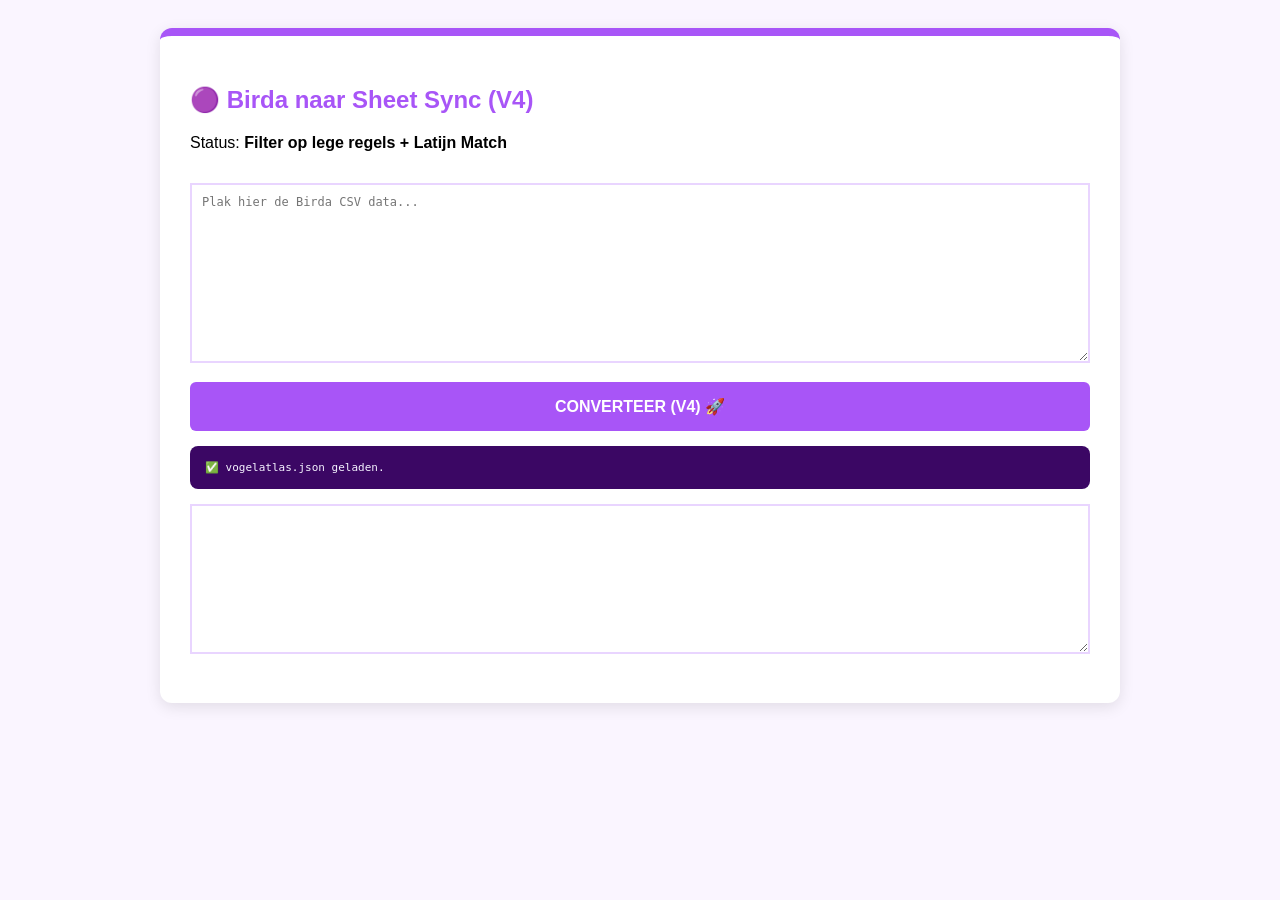
<file: converter-birda.html>
<!DOCTYPE html>
<html lang="nl">
<head>
    <meta charset="UTF-8">
    <title>Birda Sync [PAARS V4]</title>
    <style>
        body { font-family: sans-serif; padding: 20px; background: #faf5ff; }
        .box { max-width: 900px; margin: 0 auto; background: white; padding: 30px; border-radius: 12px; border-top: 8px solid #a855f7; box-shadow: 0 4px 15px rgba(0,0,0,0.1); }
        textarea { width: 100%; height: 180px; margin: 15px 0; font-family: monospace; font-size: 12px; padding: 10px; border: 2px solid #e9d5ff; box-sizing: border-box; }
        button { background: #a855f7; color: white; border: none; padding: 15px; border-radius: 6px; cursor: pointer; width: 100%; font-weight: bold; font-size: 16px; }
        #log { background: #3b0764; color: #f5f3ff; padding: 15px; border-radius: 8px; margin-top: 15px; font-family: monospace; font-size: 11px; white-space: pre-wrap; }
    </style>
</head>
<body>
<div class="box">
    <h2 style="color:#a855f7;">🟣 Birda naar Sheet Sync (V4)</h2>
    <p>Status: <strong>Filter op lege regels + Latijn Match</strong></p>
    <textarea id="csvInput" placeholder="Plak hier de Birda CSV data..."></textarea>
    <button onclick="convert()">CONVERTEER (V4) 🚀</button>
    <div id="log">Status: Wachten op data...</div>
    <textarea id="jsonOutput" readonly style="height:150px;"></textarea>
    <button id="downloadBtn" style="display:none; background:#7e22ce; margin-top:10px;" onclick="download()">DOWNLOAD JSON</button>
</div>

<script>
let vogelAtlas = [];
async function init() {
    try {
        const res = await fetch('soorten.json');
        vogelAtlas = await res.json();
        document.getElementById('log').innerHTML = "✅ vogelatlas.json geladen.";
    } catch (e) { document.getElementById('log').innerHTML = "⚠️ Atlas niet gevonden."; }
}

function splitCSV(row) {
    const result = [];
    let cur = '', inQuote = false;
    for (let char of row) {
        if (char === '"') inQuote = !inQuote;
        else if (char === ',' && !inQuote) {
            result.push(cur.trim());
            cur = '';
        } else cur += char;
    }
    result.push(cur.trim());
    return result;
}

function convert() {
    const input = document.getElementById('csvInput').value.trim();
    const lines = input.split(/\r?\n/);
    if(lines.length < 2) return;

    const headers = splitCSV(lines[0]).map(h => h.toLowerCase());
    
    const iSci = headers.indexOf('scientificname');
    const iCommon = headers.indexOf('commonname');
    const iLat = headers.indexOf('latitude');
    const iLon = headers.indexOf('longitude');
    const iDate = headers.indexOf('date');
    const iSess = headers.indexOf('sessiontitle');
    const iCount = headers.indexOf('count');

    const results = lines.slice(1).map((line, idx) => {
        if (!line.trim()) return null; // Sla echt lege regels over
        
        const cols = splitCSV(line);
        const csvSci = cols[iSci] || "";
        
        // CRUCIALE FIX: Sla regels over die geen wetenschappelijke naam hebben (vookomt "Onbekend")
        if (csvSci === "" || csvSci.toLowerCase() === "scientificname") return null;

        const csvCommon = cols[iCommon] || "Onbekend";
        let match = vogelAtlas.find(v => v.WetSchap && v.WetSchap.toLowerCase() === csvSci.toLowerCase());
        
        const d = new Date(cols[iDate]);
        const p = (n) => n.toString().padStart(2, '0');
        const ts = isNaN(d.getTime()) ? cols[iDate] : `${d.getFullYear()}-${p(d.getMonth()+1)}-${p(d.getDate())} ${p(d.getHours())}:${p(d.getMinutes())}:00`;

        return {
            id: "BIRDA-" + (cols[0].substring(0,8) || idx),
            species: match ? match.naam : csvCommon,
            latin: match ? match.WetSchap : csvSci,
            status: match ? match.status : "Onbekend",
            count: parseInt(cols[iCount]) || 1,
            methode: "Gezien",
            tag: cols[iSess] || "Birda Locatie",
            notes: "Birda Import",
            timestamp: ts,
            isoDate: cols[iDate],
            synced: false,
            coords: { 
                lat: cols[iLat] ? Number(cols[iLat]) : null, 
                lon: cols[iLon] ? Number(cols[iLon]) : null 
            }
        };
    }).filter(r => r !== null);

    document.getElementById('jsonOutput').value = JSON.stringify(results, null, 2);
    document.getElementById('downloadBtn').style.display = "block";
    
    document.getElementById('log').innerHTML = `✅ Klaar! ${results.length} geldige waarnemingen gevonden.\nLege regels zijn automatisch verwijderd.`;
}

function download() {
    const data = document.getElementById('jsonOutput').value;
    const blob = new Blob([data], {type: 'application/json'});
    const a = document.createElement('a');
    a.href = URL.createObjectURL(blob);
    a.download = "birda_v4_clean.json";
    a.click();
}
init();
</script>
</body>
</html>
</file>
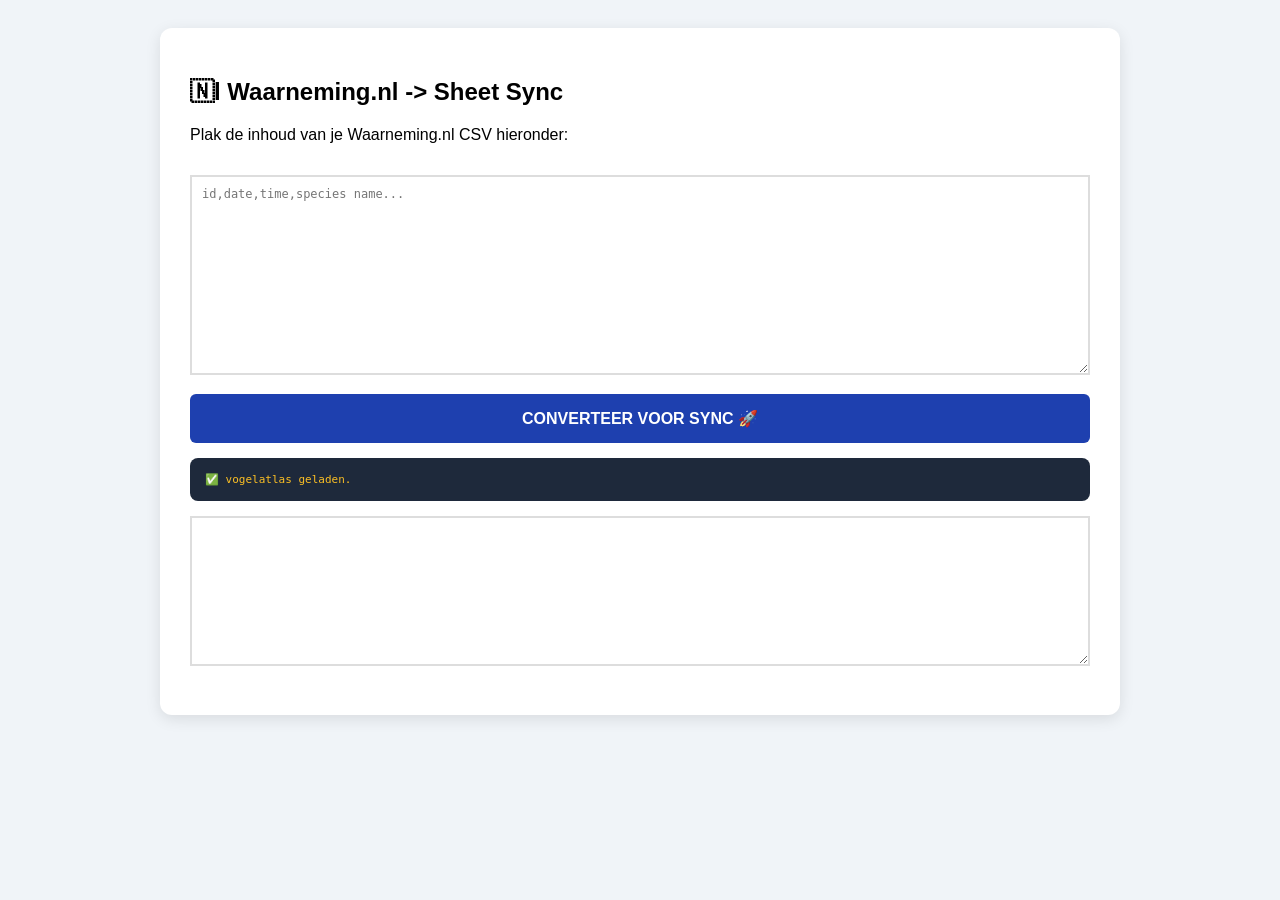
<file: converter.html>
<!DOCTYPE html>
<html lang="nl">
<head>
    <meta charset="UTF-8">
    <title>Waarneming.nl naar Sheet Sync</title>
    <style>
        body { font-family: sans-serif; padding: 20px; background: #f0f4f8; }
        .box { max-width: 900px; margin: 0 auto; background: white; padding: 30px; border-radius: 12px; box-shadow: 0 4px 15px rgba(0,0,0,0.1); }
        textarea { width: 100%; height: 200px; margin: 15px 0; font-family: monospace; font-size: 12px; padding: 10px; border: 2px solid #ddd; box-sizing: border-box; }
        button { background: #1e40af; color: white; border: none; padding: 15px; border-radius: 6px; cursor: pointer; width: 100%; font-weight: bold; font-size: 16px; }
        #status { margin-top: 15px; padding: 10px; border-radius: 6px; display: none; text-align: center; font-weight: bold; }
        .log-box { background: #1e293b; color: #fbbf24; padding: 15px; border-radius: 8px; margin-top: 15px; font-family: monospace; font-size: 11px; max-height: 150px; overflow-y: auto; }
    </style>
</head>
<body>
<div class="box">
    <h2>🇳l Waarneming.nl -> Sheet Sync</h2>
    <div id="status"></div>
    <p>Plak de inhoud van je Waarneming.nl CSV hieronder:</p>
    <textarea id="csvInput" placeholder="id,date,time,species name..."></textarea>
    <button onclick="convert()">CONVERTEER VOOR SYNC 🚀</button>
    <div id="log" class="log-box">Status: Wachten op data...</div>
    <textarea id="jsonOutput" readonly style="height:150px;"></textarea>
    <button id="downloadBtn" style="display:none; background:#10b981; margin-top:10px;" onclick="download()">DOWNLOAD JSON</button>
</div>

<script>
let vogelAtlas = [];
async function init() {
    try {
        const res = await fetch('soorten.json');
        vogelAtlas = await res.json();
        document.getElementById('log').innerHTML = "✅ vogelatlas geladen.";
    } catch (e) { document.getElementById('log').innerHTML = "⚠️ Atlas niet gevonden."; }
}

function toSheetDate(dStr, tStr) {
    if (!dStr) return "";
    try {
        // Waarneming.nl heeft datum (YYYY-MM-DD) en tijd (HH:MM:SS) apart
        return `${dStr} ${tStr || "12:00:00"}`;
    } catch (e) { return dStr; }
}

function convert() {
    const input = document.getElementById('csvInput').value.trim();
    const lines = input.split(/\r?\n/);
    if(lines.length < 2) return;

    // In jouw bestand is het een komma
    const headers = lines[0].toLowerCase().split(',').map(h => h.trim());
    
    // Indexen op basis van jouw specifieke CSV
    const iSpecies = headers.indexOf('species name');
    const iSci = headers.indexOf('scientific name');
    const iDate = headers.indexOf('date');
    const iTime = headers.indexOf('time');
    const iLoc = headers.indexOf('location');
    const iLat = headers.indexOf('lat');
    const iLon = headers.indexOf('lng'); // Waarneming gebruikt 'lng'
    const iCount = headers.indexOf('number');
    const iNotes = headers.indexOf('notes');

    const results = lines.slice(1).map((line, idx) => {
        if (!line.trim()) return null;
        
        // Split op komma, maar negeer komma's binnen quotes (voor locaties)
        const cols = line.split(/,(?=(?:(?:[^"]*"){2})*[^"]*$)/).map(c => c.trim().replace(/"/g, ''));
        
        const soort = cols[iSpecies] || "Onbekend";
        const match = vogelAtlas.find(v => v.naam && v.naam.toLowerCase() === soort.toLowerCase());

        // Coördinaten direct ophalen als Number voor maximale precisie
        const latVal = cols[iLat];
        const lonVal = cols[iLon];

        return {
            id: "WNL-" + cols[0], // Gebruik het originele Waarneming ID
            species: soort,
            latin: cols[iSci] || (match ? match.WetSchap : ""),
            status: match ? match.status : "Onbekend",
            count: parseInt(cols[iCount]) || 1,
            methode: "Gezien",
            tag: cols[iLoc] || "Waarneming", // Locatie in de TAG
            notes: "Waarneming Import" + (cols[iNotes] ? ": " + cols[iNotes] : ""), // "Import" in de NOTES
            timestamp: toSheetDate(cols[iDate], cols[iTime]),
            isoDate: cols[iDate],
            synced: false, 
            coords: { 
                lat: latVal ? Number(latVal) : 52.1, 
                lon: lonVal ? Number(lonVal) : 5.2 
            }
        };
    }).filter(r => r !== null);

    document.getElementById('jsonOutput').value = JSON.stringify(results, null, 2);
    document.getElementById('downloadBtn').style.display = "block";
    document.getElementById('status').style.display = "block";
    document.getElementById('status').innerText = `✅ ${results.length} waarnemingen verwerkt!`;
    document.getElementById('log').innerHTML = `✅ Kolommen herkend. Lat: ${iLat}, Lng: ${iLon}.`;
}

function download() {
    const data = document.getElementById('jsonOutput').value;
    const blob = new Blob([data], {type: 'application/json'});
    const a = document.createElement('a');
    a.href = URL.createObjectURL(blob);
    a.download = "waarneming_sheet_ready.json";
    a.click();
}
init();
</script>
</body>
</html>
</file>
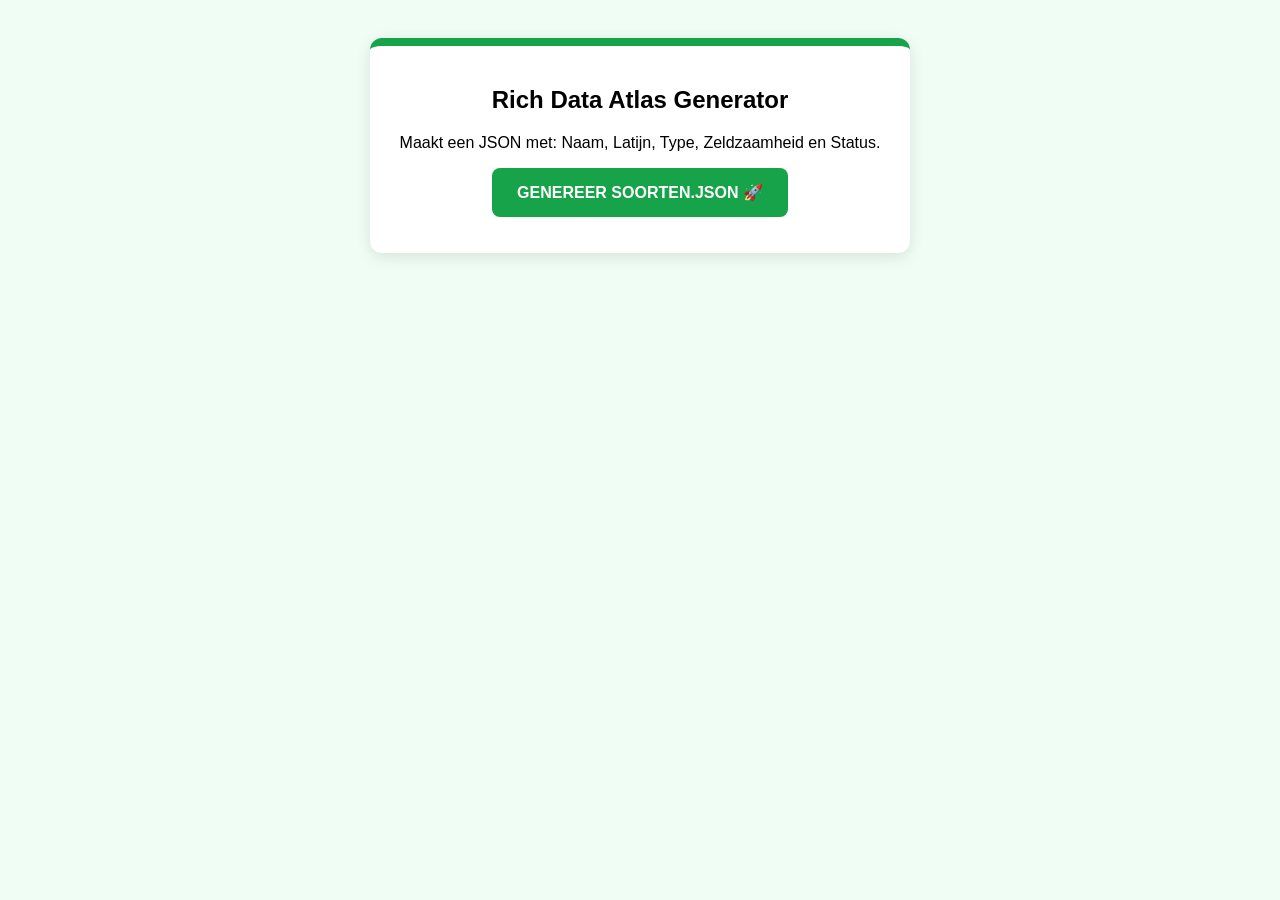
<file: VogelAtlasGenerator.html>
<!DOCTYPE html>
<html lang="nl">
<head>
    <meta charset="UTF-8">
    <title>Uitgebreide Atlas Maker</title>
    <style>
        body { font-family: sans-serif; padding: 30px; background: #f0fdf4; text-align: center; }
        .box { max-width: 500px; margin: 0 auto; background: white; padding: 20px; border-radius: 12px; box-shadow: 0 4px 15px rgba(0,0,0,0.1); border-top: 8px solid #16a34a; }
        button { background: #16a34a; color: white; border: none; padding: 15px 25px; border-radius: 8px; cursor: pointer; font-weight: bold; font-size: 16px; }
    </style>
</head>
<body>
    <div class="box">
        <h2>Rich Data Atlas Generator</h2>
        <p>Maakt een JSON met: Naam, Latijn, Type, Zeldzaamheid en Status.</p>
        <button onclick="generate()">GENEREER SOORTEN.JSON 🚀</button>
        <p id="status"></p>
    </div>

<script>
async function generate() {
    const status = document.getElementById('status');
    status.innerText = "Bestand inlezen...";
    try {
        const res = await fetch('observation-2026-03-04-11-13-soort Vogels op Waarneming.nl.csv');
        const csvText = await res.text();
        const lines = csvText.split(/\r?\n/);
        
        const jsonAtlas = lines.slice(1).map(line => {
            // CSV parser die rekening houdt met komma's in quotes
            const cols = line.split(/,(?=(?:(?:[^"]*"){2})*[^"]*$)/).map(c => c.trim().replace(/"/g, ''));
            if (cols.length < 10) return null;
            
            return {
                naam: cols[1],          // name
                WetSchap: cols[2],      // scientific name
                type: cols[3],          // type
                zeldzaamheid: cols[8],  // rarity
                status: cols[9]         // status
            };
        }).filter(v => v !== null && v.naam);

        const blob = new Blob([JSON.stringify(jsonAtlas, null, 2)], {type: 'application/json'});
        const url = URL.createObjectURL(blob);
        const a = document.createElement('a');
        a.href = url;
        a.download = "soorten.json";
        a.click();
        status.innerText = "✅ Gelukt! Vervang soorten.json op GitHub.";
    } catch (e) {
        status.innerText = "❌ Fout: CSV niet gevonden.";
    }
}
</script>
</body>
</html>
</file>
